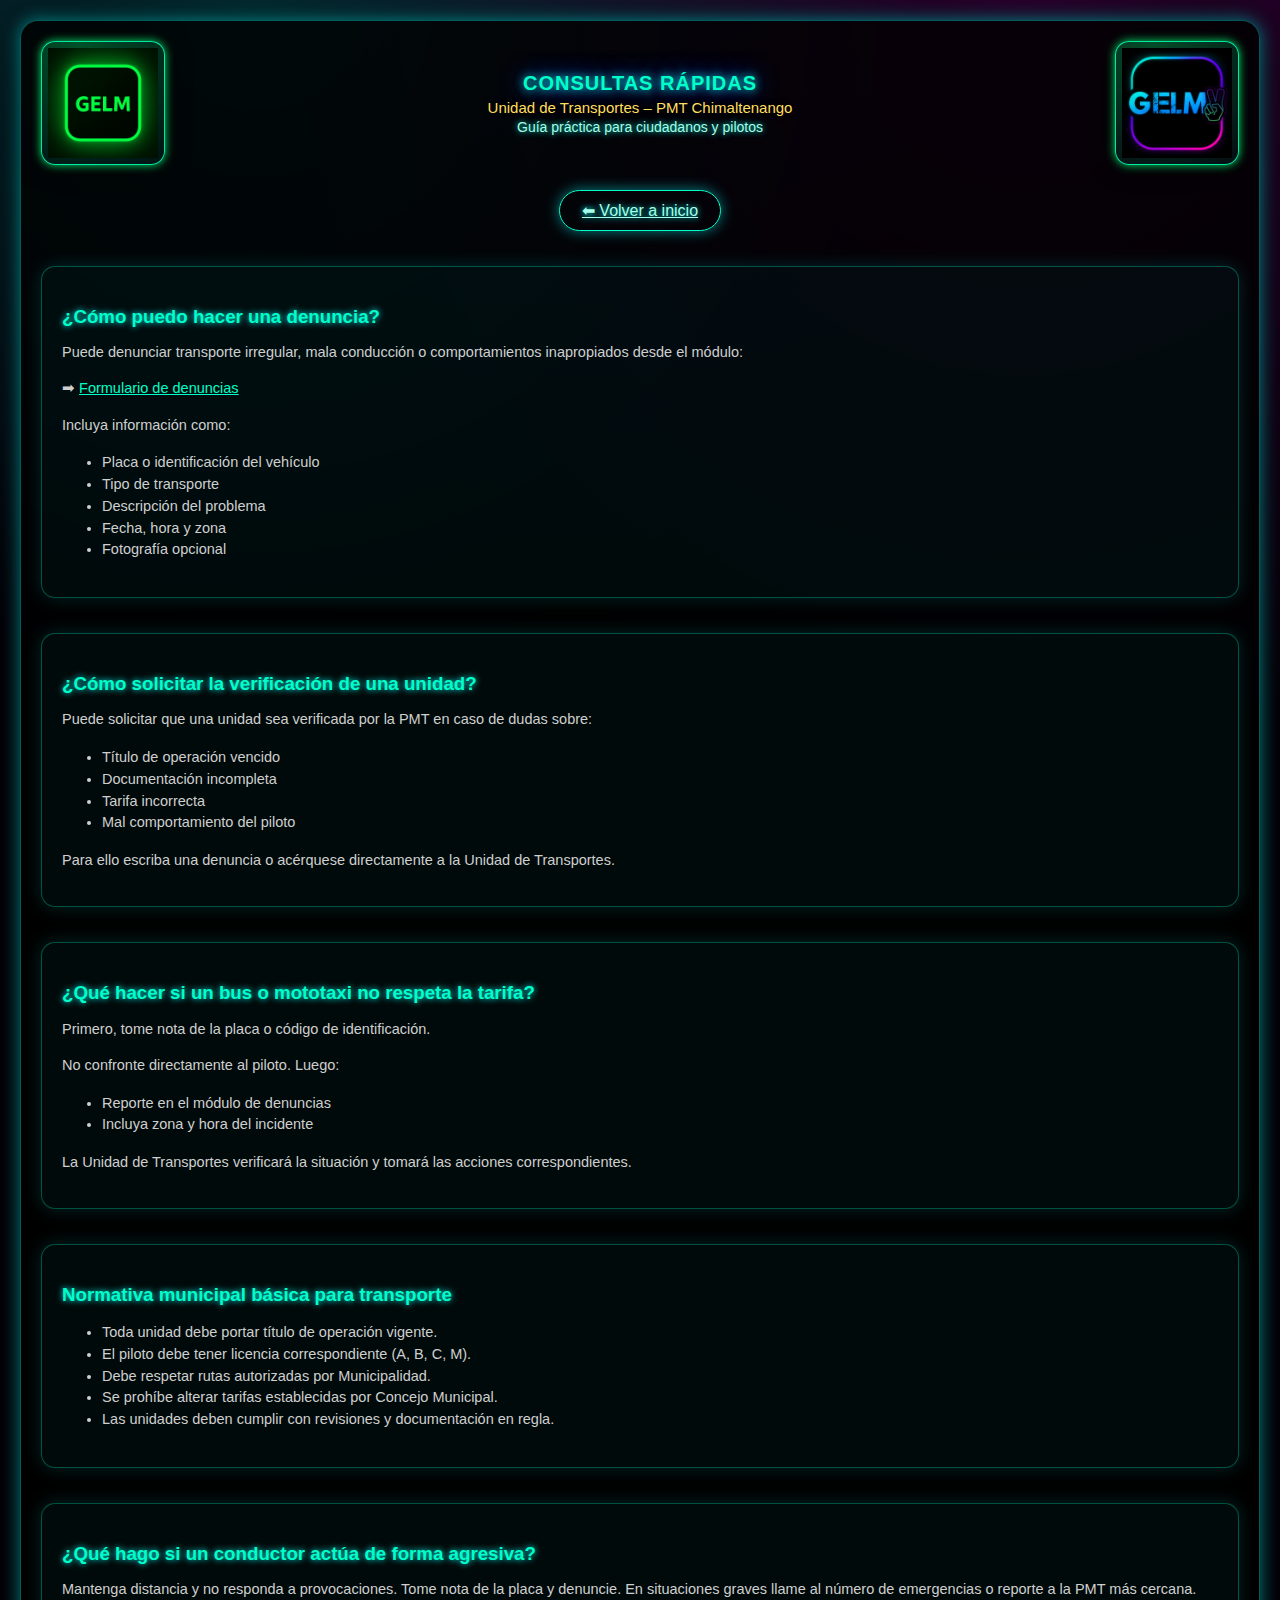
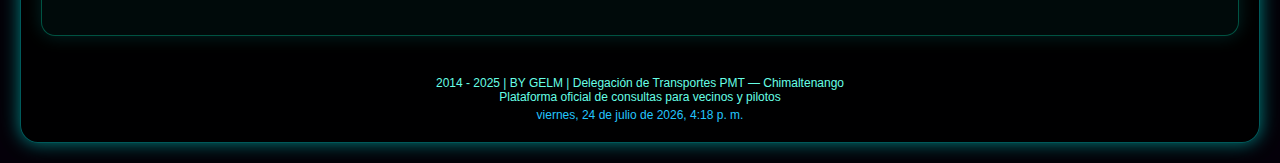
<file: consultas.html>
﻿<!DOCTYPE html>
<html lang="es">
<head>
<meta charset="UTF-8">
<meta name="viewport" content="width=device-width, initial-scale=1.0">
<title>Consultas rápidas – PMT Chimaltenango</title>
<link rel="stylesheet" href="styles.css">

<style>

.seccion {
  margin-top: 35px;
  padding: 20px;
  border-radius: 14px;
  background: rgba(0,255,255,0.04);
  border: 1px solid rgba(0,255,200,0.3);
  box-shadow: 0 0 18px rgba(0,255,255,0.15);
}

.seccion h3 {
  color: #00ffc8;
  text-shadow: 0 0 6px #00ffff;
  margin-bottom: 10px;
}

.seccion p, li {
  color: #cfcfcf;
  line-height: 1.5em;
  font-size: 14.5px;
}

.btn-volver {
  margin-top: 10px;
  display: inline-block;
  padding: 10px 22px;
  border-radius: 999px;
  border: 1px solid #00ffc8;
  color: #a5ffe5;
  background: transparent;
  cursor: pointer;
  text-shadow: 0 0 6px #00ffff;
  box-shadow: 0 0 14px rgba(0,255,255,0.5);
}
.btn-volver:hover {
  background: rgba(0,255,255,0.2);
}
</style>

</head>

<body>

<div class="contenedor">

    <!-- HEADER -->
    <div class="header-top">
        <div class="logo-box">
            <img src="icons/icon-192.png" alt="PMT">
        </div>

        <div class="titulos">
            <div class="titulos-linea1">CONSULTAS RÁPIDAS</div>
            <div class="titulos-linea2">Unidad de Transportes – PMT Chimaltenango</div>
            <div class="titulos-linea3">Guía práctica para ciudadanos y pilotos</div>
        </div>

        <div class="logo-box">
            <img src="icons/icon-512.png" alt="GELM">
        </div>
    </div>

    <!-- VOLVER -->
    <div style="text-align:center; margin-bottom: 20px;">
        <a href="index.html" class="btn-volver">⬅ Volver a inicio</a>
    </div>


    <!-- SECCIÓN 1 -->
    <div class="seccion">
        <h3>¿Cómo puedo hacer una denuncia?</h3>
        <p>Puede denunciar transporte irregular, mala conducción o comportamientos inapropiados desde el módulo:</p>
        <p>➡ <a href="denuncias.html" style="color:#00ffc8; text-decoration:underline;">Formulario de denuncias</a></p>

        <p>Incluya información como:</p>
        <ul>
            <li>Placa o identificación del vehículo</li>
            <li>Tipo de transporte</li>
            <li>Descripción del problema</li>
            <li>Fecha, hora y zona</li>
            <li>Fotografía opcional</li>
        </ul>
    </div>


    <!-- SECCIÓN 2 -->
    <div class="seccion">
        <h3>¿Cómo solicitar la verificación de una unidad?</h3>
        <p>Puede solicitar que una unidad sea verificada por la PMT en caso de dudas sobre:</p>
        <ul>
            <li>Título de operación vencido</li>
            <li>Documentación incompleta</li>
            <li>Tarifa incorrecta</li>
            <li>Mal comportamiento del piloto</li>
        </ul>
        <p>Para ello escriba una denuncia o acérquese directamente a la Unidad de Transportes.</p>
    </div>


    <!-- SECCIÓN 3 -->
    <div class="seccion">
        <h3>¿Qué hacer si un bus o mototaxi no respeta la tarifa?</h3>
        <p>Primero, tome nota de la placa o código de identificación.</p>
        <p>No confronte directamente al piloto. Luego:</p>
        <ul>
            <li>Reporte en el módulo de denuncias</li>
            <li>Incluya zona y hora del incidente</li>
        </ul>
        <p>La Unidad de Transportes verificará la situación y tomará las acciones correspondientes.</p>
    </div>


    <!-- SECCIÓN 4 -->
    <div class="seccion">
        <h3>Normativa municipal básica para transporte</h3>
        <ul>
            <li>Toda unidad debe portar título de operación vigente.</li>
            <li>El piloto debe tener licencia correspondiente (A, B, C, M).</li>
            <li>Debe respetar rutas autorizadas por Municipalidad.</li>
            <li>Se prohíbe alterar tarifas establecidas por Concejo Municipal.</li>
            <li>Las unidades deben cumplir con revisiones y documentación en regla.</li>
        </ul>
    </div>


    <!-- SECCIÓN 5 -->
    <div class="seccion">
        <h3>¿Qué hago si un conductor actúa de forma agresiva?</h3>
        <p>
            Mantenga distancia y no responda a provocaciones. Tome nota de la placa y denuncie.
            En situaciones graves llame al número de emergencias o reporte a la PMT más cercana.
        </p>
    </div>


    <!-- PIE -->
    <div class="pie" style="margin-top: 40px;">
        2014 - 2025 | BY GELM | Delegación de Transportes PMT — Chimaltenango<br>
        Plataforma oficial de consultas para vecinos y pilotos<br>
        <div id="pie-fecha"></div>
    </div>

</div>

<script>
document.getElementById("pie-fecha").innerText =
    new Date().toLocaleString('es-GT', { dateStyle:'full', timeStyle:'short' });
</script>

</body>
</html>
</file>
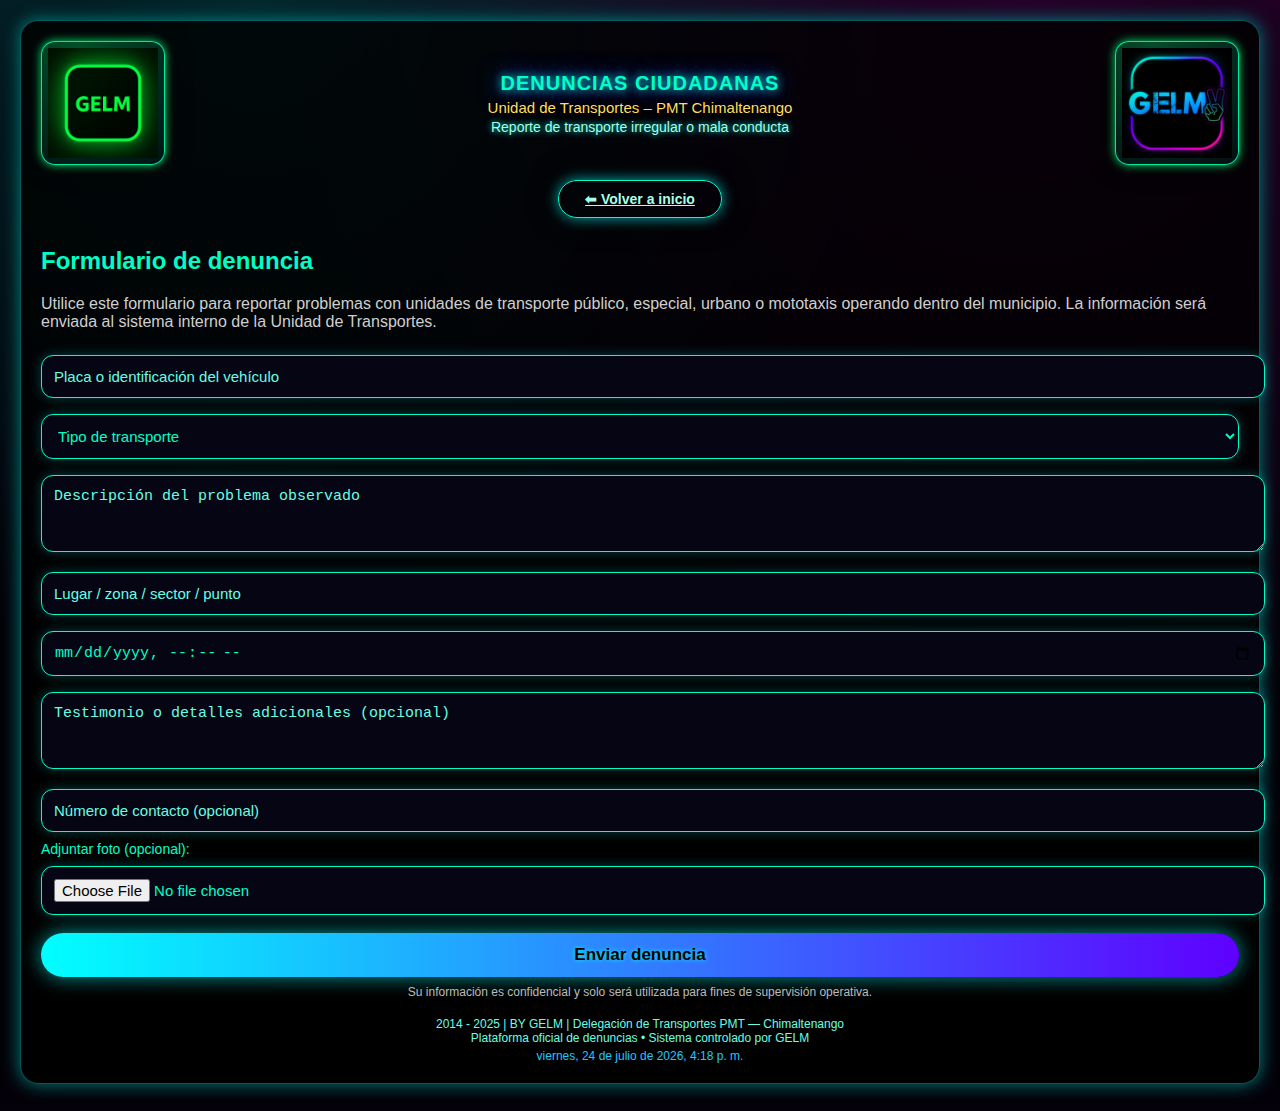
<file: denuncias.html>
<!DOCTYPE html>
<html lang="es">
<head>
<meta charset="UTF-8">
<meta name="viewport" content="width=device-width, initial-scale=1.0">
<title>Denuncias de Transporte – PMT Chimaltenango</title>
<link rel="stylesheet" href="styles.css">

<style>
.campo {
  width: 100%;
  padding: 12px;
  margin: 8px 0;
  border-radius: 12px;
  border: 1px solid #00ffc8;
  background: #050513;
  color: #00ffc8;
  font-size: 15px;
  box-shadow: 0 0 12px rgba(0,255,255,0.25);
}

.campo::placeholder {
  color: #66ffe6;
}

#btnEnviar {
  width: 100%;
  padding: 12px;
  margin-top: 10px;
  font-size: 17px;
  font-weight: bold;
  border-radius: 999px;
  border: none;
  cursor: pointer;
  background: linear-gradient(90deg, #00ffff, #5f00ff);
  color: #000;
  text-shadow: 0 0 4px #00ffea;
  box-shadow: 0 0 20px rgba(0,255,255,0.6);
}

#btnEnviar:hover {
  filter: brightness(1.15);
}

#confirmacion {
  margin-top: 18px;
  padding: 14px;
  border-radius: 12px;
  background: rgba(0,255,180,0.08);
  border: 1px solid #00ffc8;
  display: none;
  color: #a5ffe5;
  text-align: center;
}
</style>

</head>

<body>

<div class="contenedor">

    <!-- ENCABEZADO -->
    <div class="header-top">
        <div class="logo-box">
            <img src="icons/icon-192.png" alt="PMT">
        </div>

        <div class="titulos">
            <div class="titulos-linea1">DENUNCIAS CIUDADANAS</div>
            <div class="titulos-linea2">Unidad de Transportes – PMT Chimaltenango</div>
            <div class="titulos-linea3">Reporte de transporte irregular o mala conducta</div>
        </div>

        <div class="logo-box">
            <img src="icons/icon-512.png" alt="GELM">
        </div>
    </div>

    <!-- BOTÓN VOLVER -->
    <div style="text-align:center; margin-top:10px;">
        <a class="btn-contacto" href="index.html">⬅ Volver a inicio</a>
    </div>

    <h2 style="color:#00ffc8; margin-top:25px;">Formulario de denuncia</h2>

    <p style="color:#cfcfcf;">
        Utilice este formulario para reportar problemas con unidades de transporte público, especial,
        urbano o mototaxis operando dentro del municipio.  
        La información será enviada al sistema interno de la Unidad de Transportes.
    </p>

    <!-- FORMULARIO -->
    <form id="formDenuncia" onsubmit="enviarDenuncia(event)">

        <input type="text" name="placa" id="placa" class="campo"
               placeholder="Placa o identificación del vehículo" required>

        <select name="tipo" id="tipo" class="campo" required>
            <option value="">Tipo de transporte</option>
            <option>Urbano</option>
            <option>Colectivo</option>
            <option>Especial</option>
            <option>Mototaxi</option>
            <option>Particular (mal uso de transporte)</option>
        </select>

        <textarea name="problema" id="problema" class="campo" rows="3"
                  placeholder="Descripción del problema observado" required></textarea>

        <input type="text" name="ubicacion" id="lugar" class="campo"
               placeholder="Lugar / zona / sector / punto" required>

        <input type="datetime-local" name="fecha_hora" id="fecha" class="campo" required>

        <textarea name="detalle" id="detalle" class="campo" rows="3"
                  placeholder="Testimonio o detalles adicionales (opcional)"></textarea>

        <input type="text" name="contacto" class="campo"
               placeholder="Número de contacto (opcional)">

        <!-- FOTO OPCIONAL (no se envía a Sheets por ahora) -->
        <label style="color:#00ffc8; font-size:14px;">Adjuntar foto (opcional):</label>
        <input type="file" id="foto" accept="image/*" class="campo">

        <button id="btnEnviar" type="submit">Enviar denuncia</button>
    </form>

    <div id="confirmacion">
        ✔ Su denuncia fue registrada correctamente.<br>
        Será procesada por la Unidad de Transportes.
    </div>

    <!-- NOTA -->
    <p class="nota">
        Su información es confidencial y solo será utilizada para fines de supervisión operativa.
    </p>

    <!-- PIE -->
    <div class="pie">
        2014 - 2025 | BY GELM | Delegación de Transportes PMT — Chimaltenango<br>
        Plataforma oficial de denuncias • Sistema controlado por GELM<br>
        <div id="pie-fecha"></div>
    </div>

</div>

<script>
document.getElementById("pie-fecha").innerText =
    new Date().toLocaleString('es-GT', { dateStyle:'full', timeStyle:'short' });

function enviarDenuncia(event){
    event.preventDefault();

    const form = document.getElementById("formDenuncia");
    const datos = new FormData(form);

    fetch("https://script.google.com/macros/s/AKfycbypncaQPe-4i8md4SqTrmxdXclW6bb-6RtJaL8Sc8RnM1wFBJHnwqHGG4f5WKBdEDx_fw/exec", {
        method: "POST",
        body: datos
    })
    .then(res => res.text())
    .then(txt => {
        document.getElementById("confirmacion").style.display = "block";
        form.reset();
    })
    .catch(err => {
        alert("❌ Error al enviar denuncia:\n" + err);
    });
}
</script>

</body>
</html>
</file>
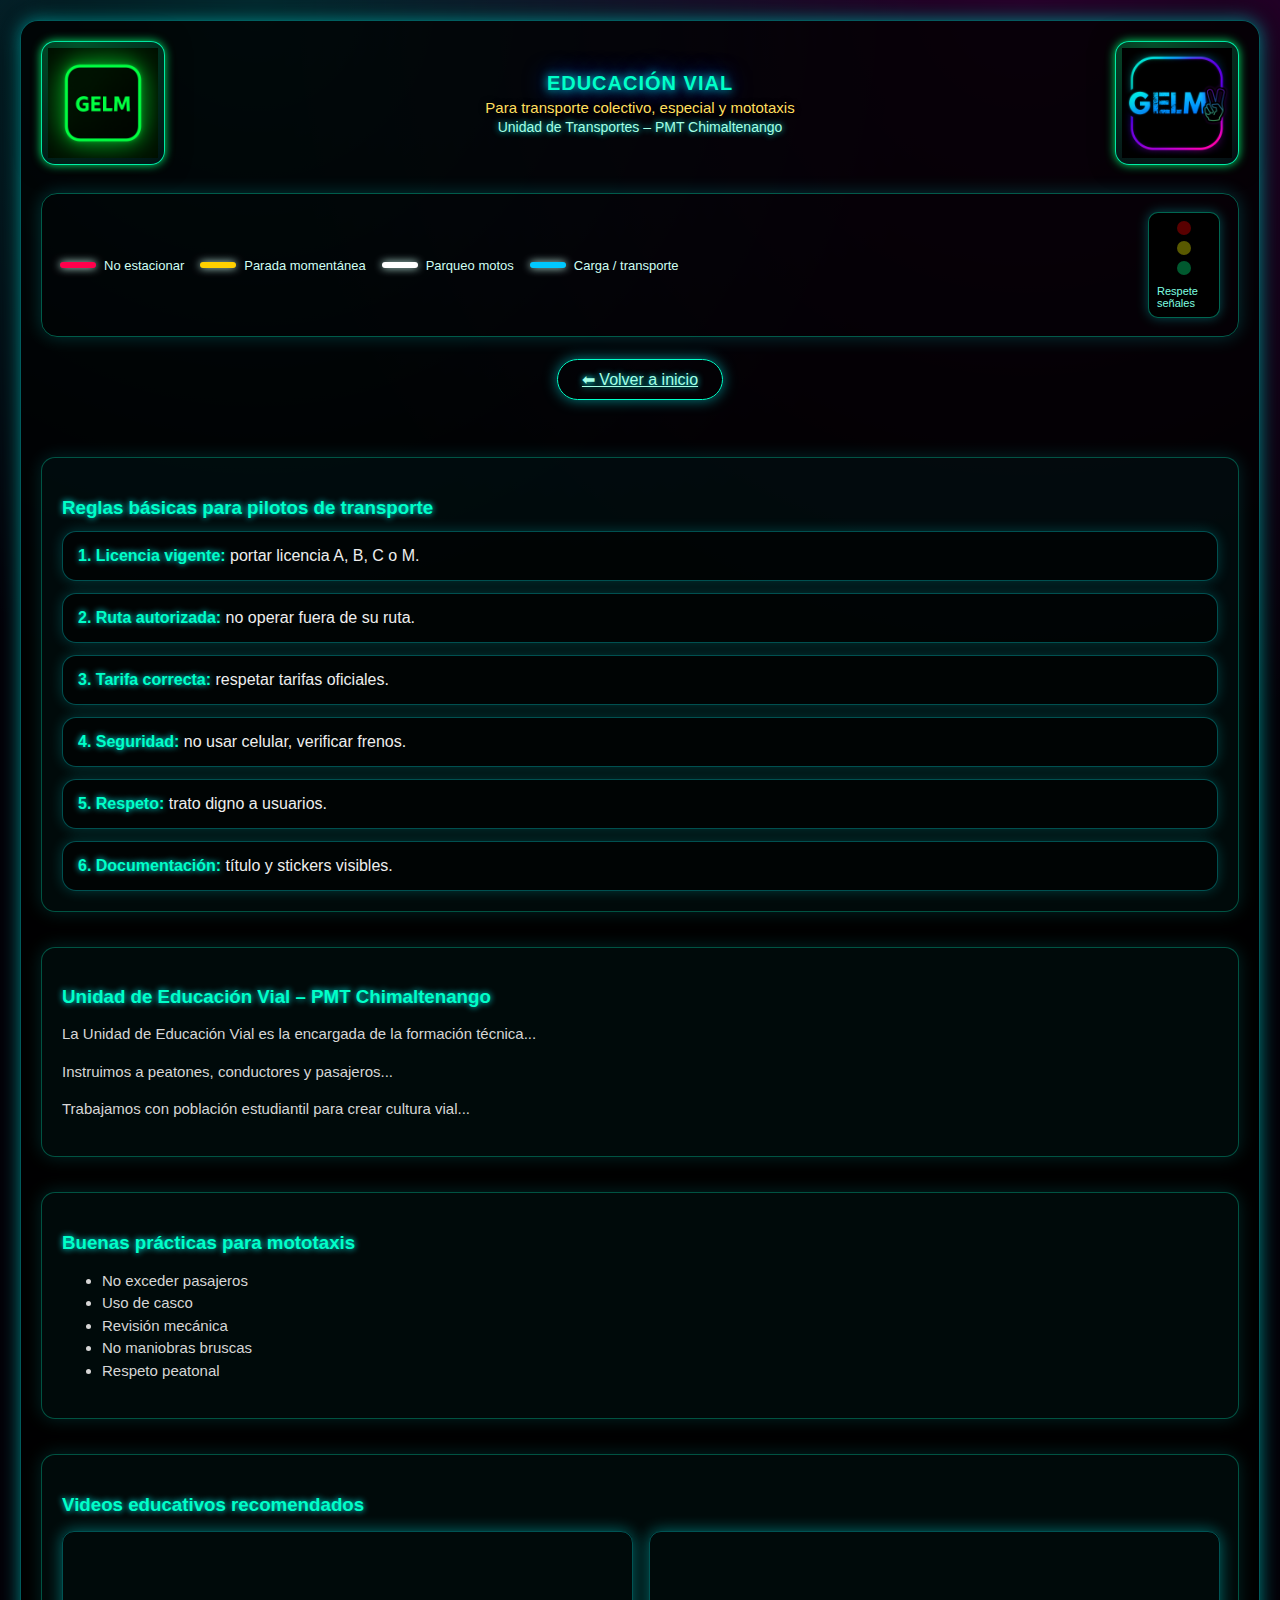
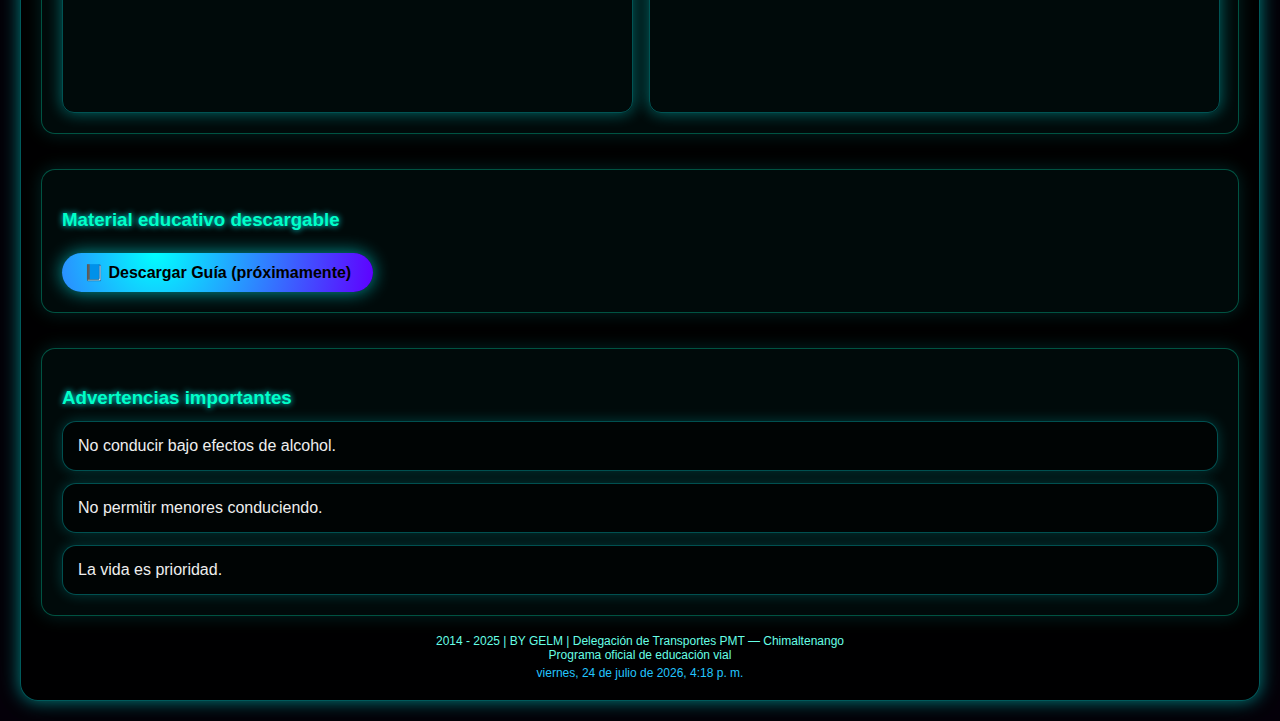
<file: educacion.html>
<!DOCTYPE html>
<html lang="es">
<head>
<meta charset="UTF-8">
<meta name="viewport" content="width=device-width, initial-scale=1.0">
<title>Educación Vial – Unidad de Transportes PMT</title>
<link rel="stylesheet" href="styles.css">

<style>
/* ================= SECCIONES ================= */
.seccion{
  margin-top:35px;
  padding:20px;
  border-radius:14px;
  background:rgba(0,255,255,0.04);
  border:1px solid rgba(0,255,200,0.3);
  box-shadow:0 0 18px rgba(0,255,255,0.15);
}
.seccion h3{
  color:#00ffc8;
  text-shadow:0 0 6px #00ffff;
  margin-bottom:12px;
}
.seccion p, .seccion li{
  color:#d6d6d6;
  line-height:1.5em;
  font-size:15px;
}

/* ================= TARJETAS ================= */
.card-neon{
  padding:15px;
  margin-top:12px;
  border-radius:14px;
  border:1px solid rgba(0,255,255,0.3);
  background:rgba(0,0,0,0.55);
  box-shadow:0 0 14px rgba(0,255,255,0.2);
}
.card-neon strong{
  color:#00ffc8;
  text-shadow:0 0 6px #00ffff;
}

/* ================= VIDEOS ================= */
.videos-grid{
  display:grid;
  grid-template-columns:repeat(auto-fit,minmax(260px,1fr));
  gap:18px;
  margin-top:15px;
}
.videos-grid iframe{
  width:100%;
  height:180px;
  border-radius:12px;
  box-shadow:0 0 16px rgba(0,255,255,0.4);
  border:1px solid rgba(0,255,255,0.3);
}

/* ================= BOTONES ================= */
.btn-volver{
  margin:22px auto;
  display:inline-block;
  padding:10px 24px;
  border-radius:999px;
  border:1px solid #00ffc8;
  color:#a5ffe5;
  background:transparent;
  text-shadow:0 0 6px #00ffff;
  box-shadow:0 0 14px rgba(0,255,255,0.5);
}
.btn-volver:hover{ background:rgba(0,255,255,0.2); }

.descarga{
  display:inline-block;
  margin-top:10px;
  padding:10px 22px;
  border-radius:999px;
  background:radial-gradient(circle at 30% 0,#00ffff,#5f00ff);
  color:#000;
  font-weight:bold;
  text-decoration:none;
  box-shadow:0 0 18px rgba(0,255,255,0.6);
}

/* ================= FRANJA EDUCATIVA ================= */
.franja-educativa{
  margin-top:28px;
  padding:18px;
  border-radius:16px;
  border:1px solid rgba(0,255,200,.35);
  box-shadow:0 0 18px rgba(0,255,255,.2);
  display:flex;
  align-items:center;
  justify-content:space-between;
  gap:18px;
  flex-wrap:wrap;
}

.lineas{
  display:flex;
  gap:16px;
  flex-wrap:wrap;
}
.linea{
  display:flex;
  align-items:center;
  gap:8px;
  font-size:13px;
  color:#cffff4;
}
.color{
  width:36px;
  height:6px;
  border-radius:6px;
  box-shadow:0 0 8px currentColor;
}
.rojo{background:#ff004c;}
.amarillo{background:#ffd000;}
.blanco{background:#ffffff;}
.azul{background:#00c8ff;}

.semaforo{
  width:54px;
  padding:8px;
  border-radius:10px;
  background:#000;
  border:1px solid rgba(0,255,200,.4);
  box-shadow:0 0 12px rgba(0,255,255,.3);
  display:flex;
  flex-direction:column;
  align-items:center;
  gap:6px;
}
.luz{
  width:14px;
  height:14px;
  border-radius:50%;
  opacity:.35;
}
.luz.roja{background:red; animation:rojo 6s infinite;}
.luz.amarilla{background:yellow; animation:amarillo 6s infinite;}
.luz.verde{background:#00ff88; animation:verde 6s infinite;}

@keyframes rojo{
  0%,30%{opacity:1}31%,100%{opacity:.2}
}
@keyframes amarillo{
  0%,30%{opacity:.2}31%,50%{opacity:1}51%,100%{opacity:.2}
}
@keyframes verde{
  0%,50%{opacity:.2}51%,100%{opacity:1}
}
</style>
</head>

<body>

<div class="contenedor">

<!-- ================= HEADER ================= -->
<div class="header-top">
  <div class="logo-box"><img src="icons/icon-192.png" alt="PMT"></div>

  <div class="titulos">
    <div class="titulos-linea1">EDUCACIÓN VIAL</div>
    <div class="titulos-linea2">Para transporte colectivo, especial y mototaxis</div>
    <div class="titulos-linea3">Unidad de Transportes – PMT Chimaltenango</div>
  </div>

  <div class="logo-box"><img src="icons/icon-512.png" alt="GELM"></div>
</div>

<!-- ================= FRANJA EDUCATIVA ================= -->
<div class="franja-educativa">
  <div class="lineas">
    <div class="linea"><span class="color rojo"></span>No estacionar</div>
    <div class="linea"><span class="color amarillo"></span>Parada momentánea</div>
    <div class="linea"><span class="color blanco"></span>Parqueo motos</div>
    <div class="linea"><span class="color azul"></span>Carga / transporte</div>
  </div>

  <div class="semaforo">
    <div class="luz roja"></div>
    <div class="luz amarilla"></div>
    <div class="luz verde"></div>
    <div style="font-size:11px;color:#7fffe0;margin-top:4px;">Respete señales</div>
  </div>
</div>

<div style="text-align:center;">
  <a href="index.html" class="btn-volver">⬅ Volver a inicio</a>
</div>

<!-- ================= CONTENIDO COMPLETO ================= -->

<div class="seccion">
  <h3>Reglas básicas para pilotos de transporte</h3>
  <div class="card-neon"><strong>1. Licencia vigente:</strong> portar licencia A, B, C o M.</div>
  <div class="card-neon"><strong>2. Ruta autorizada:</strong> no operar fuera de su ruta.</div>
  <div class="card-neon"><strong>3. Tarifa correcta:</strong> respetar tarifas oficiales.</div>
  <div class="card-neon"><strong>4. Seguridad:</strong> no usar celular, verificar frenos.</div>
  <div class="card-neon"><strong>5. Respeto:</strong> trato digno a usuarios.</div>
  <div class="card-neon"><strong>6. Documentación:</strong> título y stickers visibles.</div>
</div>

<div class="seccion">
  <h3>Unidad de Educación Vial – PMT Chimaltenango</h3>
  <p>La Unidad de Educación Vial es la encargada de la formación técnica...</p>
  <p>Instruimos a peatones, conductores y pasajeros...</p>
  <p>Trabajamos con población estudiantil para crear cultura vial...</p>
</div>

<div class="seccion">
  <h3>Buenas prácticas para mototaxis</h3>
  <ul>
    <li>No exceder pasajeros</li>
    <li>Uso de casco</li>
    <li>Revisión mecánica</li>
    <li>No maniobras bruscas</li>
    <li>Respeto peatonal</li>
  </ul>
</div>

<div class="seccion">
  <h3>Videos educativos recomendados</h3>
  <div class="videos-grid">
    <iframe src="https://www.youtube.com/embed/0tKOxyQSLq0" allowfullscreen></iframe>
    <iframe src="https://www.youtube.com/embed/Avl5SEsSsr4" allowfullscreen></iframe>
  </div>
</div>

<div class="seccion">
  <h3>Material educativo descargable</h3>
  <a href="#" class="descarga">📘 Descargar Guía (próximamente)</a>
</div>

<div class="seccion">
  <h3>Advertencias importantes</h3>
  <div class="card-neon">No conducir bajo efectos de alcohol.</div>
  <div class="card-neon">No permitir menores conduciendo.</div>
  <div class="card-neon">La vida es prioridad.</div>
</div>

<div class="pie">
  2014 - 2025 | BY GELM | Delegación de Transportes PMT — Chimaltenango<br>
  Programa oficial de educación vial<br>
  <div id="pie-fecha"></div>
</div>

</div>

<script>
document.getElementById("pie-fecha").innerText =
  new Date().toLocaleString('es-GT',{dateStyle:'full',timeStyle:'short'});
</script>

</body>
</html>
</file>
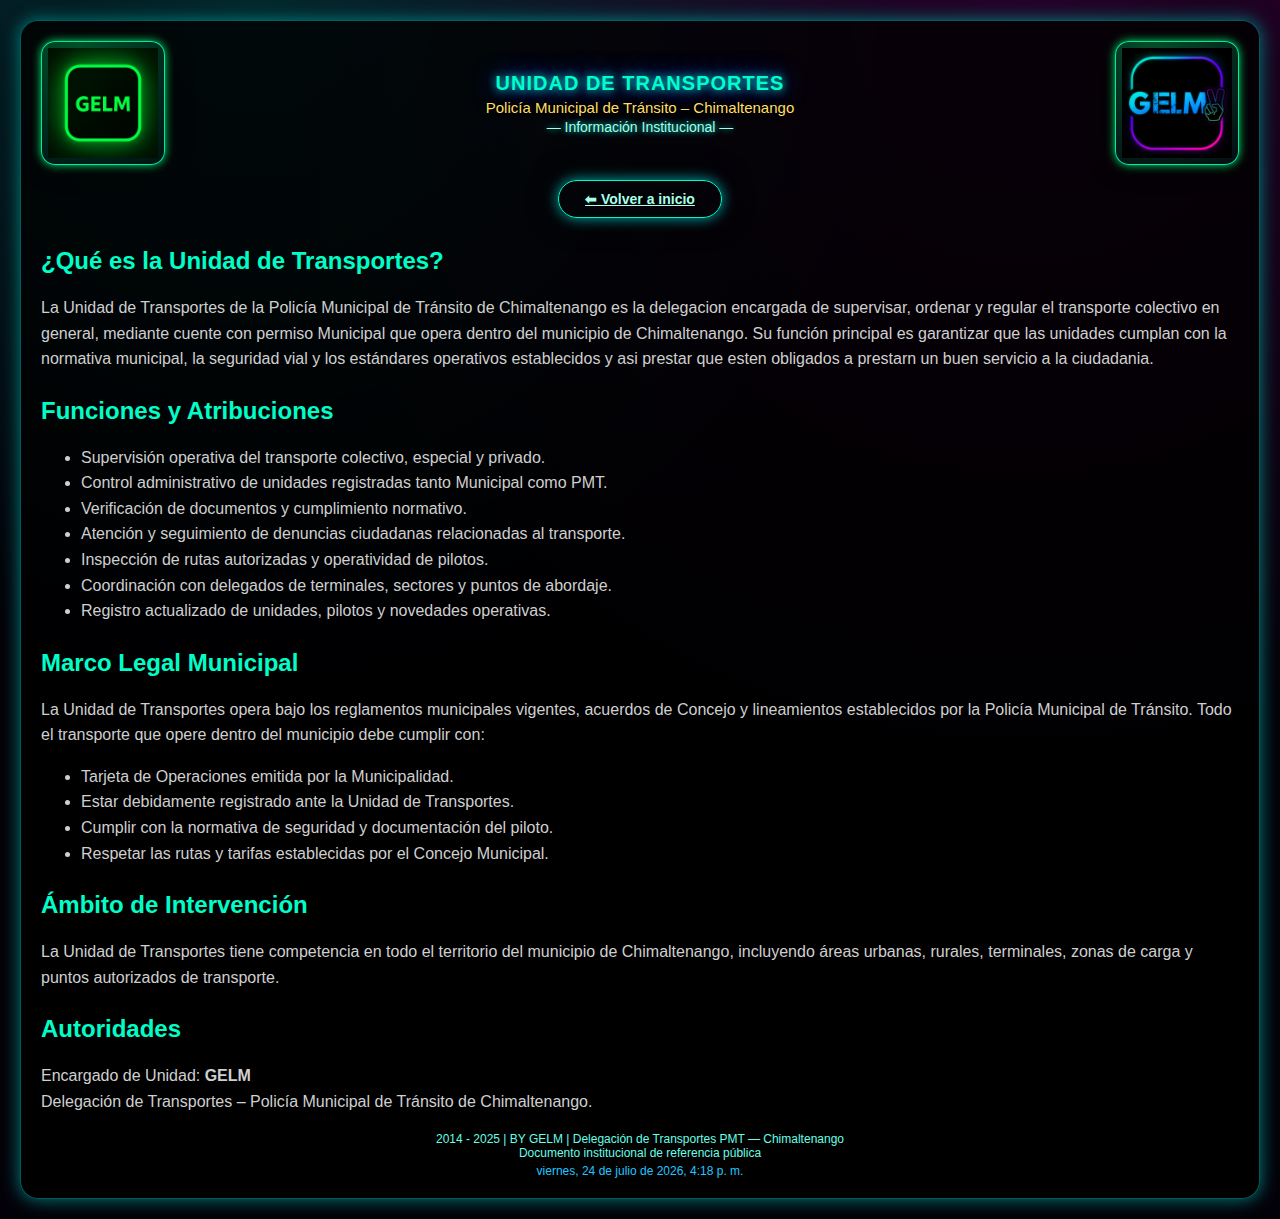
<file: info.html>
﻿<!DOCTYPE html>
<html lang="es">
<head>
<meta charset="UTF-8">
<meta name="viewport" content="width=device-width, initial-scale=1.0">
<title>Información Institucional – Unidad de Transportes PMT Chimaltenango.</title>
<link rel="stylesheet" href="styles.css">
</head>

<body>

<div class="contenedor">

    <!-- ENCABEZADO -->
    <div class="header-top">
        <div class="logo-box">
            <img src="icons/icon-192.png" alt="PMT">
        </div>

        <div class="titulos">
            <div class="titulos-linea1">UNIDAD DE TRANSPORTES</div>
            <div class="titulos-linea2">Policía Municipal de Tránsito – Chimaltenango</div>
            <div class="titulos-linea3">— Información Institucional —</div>
        </div>

        <div class="logo-box">
            <img src="icons/icon-512.png" alt="GELM">
        </div>
    </div>


    <!-- BOTÓN VOLVER -->
    <div style="text-align:center; margin-top:10px;">
        <a class="btn-contacto" href="index.html">⬅ Volver a inicio</a>
    </div>


    <!-- CONTENIDO PRINCIPAL -->
    <h2 style="color:#00ffc8; margin-top:25px;">¿Qué es la Unidad de Transportes?</h2>

    <p style="color:#cfcfcf; line-height:1.6;">
        La Unidad de Transportes de la Policía Municipal de Tránsito de Chimaltenango es la delegacion
        encargada de supervisar, ordenar y regular el transporte colectivo en general, mediante cuente con permiso Municipal que
        opera dentro del municipio de Chimaltenango. Su función principal es garantizar que las unidades cumplan con la
        normativa municipal, la seguridad vial y los estándares operativos establecidos y asi prestar que esten obligados 
        a prestarn un buen servicio a la ciudadania.
    </p>


    <h2 style="color:#00ffc8; margin-top:25px;">Funciones y Atribuciones</h2>

    <ul style="color:#cfcfcf; line-height:1.6;">
        <li>Supervisión operativa del transporte colectivo, especial y privado.</li>
        <li>Control administrativo de unidades registradas tanto Municipal como PMT.</li>
        <li>Verificación de documentos y cumplimiento normativo.</li>
        <li>Atención y seguimiento de denuncias ciudadanas relacionadas al transporte.</li>
        <li>Inspección de rutas autorizadas y operatividad de pilotos.</li>
        <li>Coordinación con delegados de terminales, sectores y puntos de abordaje.</li>
        <li>Registro actualizado de unidades, pilotos y novedades operativas.</li>
    </ul>


    <h2 style="color:#00ffc8; margin-top:25px;">Marco Legal Municipal</h2>

    <p style="color:#cfcfcf; line-height:1.6;">
        La Unidad de Transportes opera bajo los reglamentos municipales vigentes,
        acuerdos de Concejo y lineamientos establecidos por la Policía Municipal de Tránsito.
        Todo el transporte que opere dentro del municipio debe cumplir con:
    </p>

    <ul style="color:#cfcfcf; line-height:1.6;">
        <li>Tarjeta de Operaciones emitida por la Municipalidad.</li>
        <li>Estar debidamente registrado ante la Unidad de Transportes.</li>
        <li>Cumplir con la normativa de seguridad y documentación del piloto.</li>
        <li>Respetar las rutas y tarifas establecidas por el Concejo Municipal.</li>
    </ul>


    <h2 style="color:#00ffc8; margin-top:25px;">Ámbito de Intervención</h2>

    <p style="color:#cfcfcf; line-height:1.6;">
        La Unidad de Transportes tiene competencia en todo el territorio del municipio de Chimaltenango,
        incluyendo áreas urbanas, rurales, terminales, zonas de carga y puntos autorizados de transporte.
    </p>


    <h2 style="color:#00ffc8; margin-top:25px;">Autoridades</h2>

    <p style="color:#cfcfcf; line-height:1.6;">
        Encargado de Unidad: <strong>GELM</strong>  
        <br>Delegación de Transportes – Policía Municipal de Tránsito de Chimaltenango.
    </p>


    <!-- PIE DE PÁGINA -->
    <div class="pie">
        2014 - 2025 | BY GELM | Delegación de Transportes PMT — Chimaltenango<br>
        Documento institucional de referencia pública<br>
        <div id="pie-fecha"></div>
    </div>

</div>

<script>
document.getElementById("pie-fecha").innerText =
    new Date().toLocaleString('es-GT', { dateStyle:'full', timeStyle:'short' });
</script>

</body>
</html>
</file>
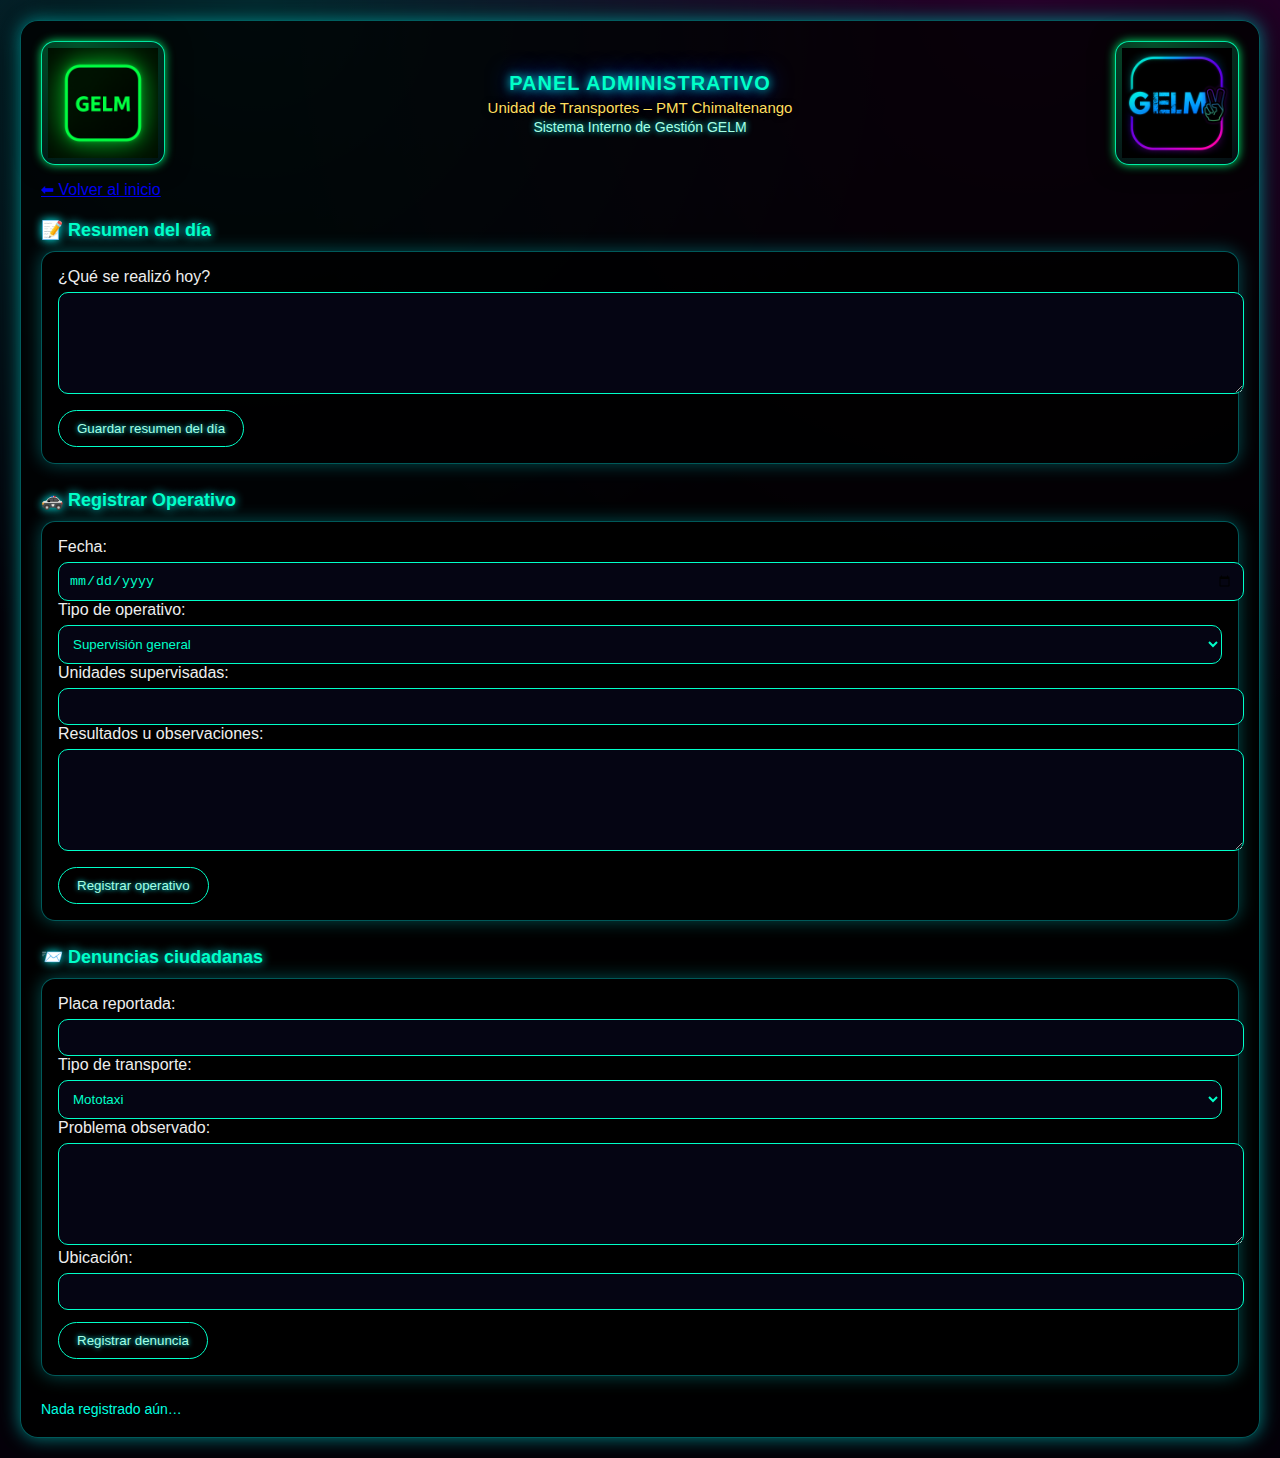
<file: panel.html>
﻿<!DOCTYPE html>
<html lang="es">
<head>
<meta charset="UTF-8" />
<meta name="viewport" content="width=device-width, initial-scale=1.0" />
<title>Panel Administrativo – GELM Transportes PMT</title>
<link rel="stylesheet" href="styles.css" />

<style>
.subtitulo {
  margin: 20px 0 10px 0;
  font-size: 18px;
  font-weight: bold;
  color: #00ffc8;
  text-shadow: 0 0 10px #00ffff;
}

.panel-box {
  background: rgba(0,0,0,0.7);
  border: 1px solid rgba(0,255,255,0.35);
  padding: 16px;
  border-radius: 14px;
  box-shadow: 0 0 18px rgba(0,255,255,0.3);
  margin-bottom: 25px;
}

.panel-box input,
.panel-box textarea,
.panel-box select {
  width: 100%;
  padding: 10px;
  margin-top: 6px;
  border-radius: 10px;
  border: 1px solid #00ffc8;
  background: #050513;
  color: #00ffc8;
}

.btn-accion {
  margin-top: 12px;
  padding: 10px 18px;
  border-radius: 999px;
  border: 1px solid #00ffc8;
  background: transparent;
  color: #a5ffe5;
  cursor: pointer;
  text-shadow: 0 0 5px #00ffff;
}
.btn-accion:hover { background: rgba(0,255,255,0.18); }

textarea { resize: vertical; min-height: 80px; }

#salida {
  white-space: pre-wrap;
  color: #00ffe0;
  font-size: 14px;
  margin-top: 15px;
}
</style>

</head>

<body>

<div class="contenedor">

  <div class="header-top">
    <div class="logo-box"><img src="icons/icon-192.png" /></div>
    <div class="titulos">
      <div class="titulos-linea1">PANEL ADMINISTRATIVO</div>
      <div class="titulos-linea2">Unidad de Transportes – PMT Chimaltenango</div>
      <div class="titulos-linea3">Sistema Interno de Gestión GELM</div>
    </div>
    <div class="logo-box"><img src="icons/icon-512.png" /></div>
  </div>

  <a href="index.html" class="btn-volver">⬅ Volver al inicio</a>

  <!-- ============================
       1. RESUMEN DEL DÍA
  ==============================-->
  <div class="subtitulo">📝 Resumen del día</div>
  <div class="panel-box">
    <label>¿Qué se realizó hoy?</label>
    <textarea id="resumen"></textarea>

    <button class="btn-accion" onclick="guardarResumen()">
      Guardar resumen del día
    </button>
  </div>

  <!-- ============================
       2. REGISTRO DE OPERATIVOS
  ==============================-->
  <div class="subtitulo">🚓 Registrar Operativo</div>

  <div class="panel-box">
    <label>Fecha:</label>
    <input type="date" id="op_fecha" />

    <label>Tipo de operativo:</label>
    <select id="op_tipo">
      <option>Supervisión general</option>
      <option>Revisión documental</option>
      <option>Operativo nocturno</option>
      <option>Rutas y transporte colectivo</option>
      <option>Control de mototaxis</option>
      <option>Otro operativo</option>
    </select>

    <label>Unidades supervisadas:</label>
    <input type="number" id="op_unidades" />

    <label>Resultados u observaciones:</label>
    <textarea id="op_obs"></textarea>

    <button class="btn-accion" onclick="guardarOperativo()">
      Registrar operativo
    </button>
  </div>

  <!-- ============================
       3. DENUNCIAS RECIBIDAS
  ==============================-->
  <div class="subtitulo">📨 Denuncias ciudadanas</div>

  <div class="panel-box">
    <label>Placa reportada:</label>
    <input type="text" id="den_placa" />

    <label>Tipo de transporte:</label>
    <select id="den_tipo">
      <option>Mototaxi</option>
      <option>Bus urbano</option>
      <option>Bus extraurbano</option>
      <option>Microbús</option>
      <option>Tuc-tuc</option>
      <option>Particular</option>
    </select>

    <label>Problema observado:</label>
    <textarea id="den_problema"></textarea>

    <label>Ubicación:</label>
    <input type="text" id="den_ubicacion" />

    <button class="btn-accion" onclick="guardarDenuncia()">
      Registrar denuncia
    </button>
  </div>

  <!-- RESULTADOS -->
  <div id="salida">Nada registrado aún…</div>

</div>

<script>
// ===============================
//  RESUMEN DEL DÍA
// ===============================
function guardarResumen(){
  const texto = document.getElementById("resumen").value;
  if(!texto.trim()) return alert("Debe escribir un resumen.");

  const data = {
    fecha: new Date().toLocaleDateString("es-GT"),
    resumen: texto.trim()
  };

  localStorage.setItem("resumen_dia", JSON.stringify(data));
  mostrar("Resumen guardado ✔");
}

// ===============================
//  OPERATIVOS
// ===============================
function guardarOperativo(){
  let fecha = document.getElementById("op_fecha").value;
  let tipo = document.getElementById("op_tipo").value;
  let unidades = document.getElementById("op_unidades").value;
  let obs = document.getElementById("op_obs").value;

  if(!fecha || !obs.trim()) return alert("Complete los datos del operativo.");

  const nuevo = { fecha, tipo, unidades, obs };

  let lista = JSON.parse(localStorage.getItem("operativos") || "[]");
  lista.push(nuevo);
  localStorage.setItem("operativos", JSON.stringify(lista));

  mostrar("Operativo registrado ✔");
}

// ===============================
//  DENUNCIAS
// ===============================
function guardarDenuncia(){
  let placa = document.getElementById("den_placa").value;
  let tipo = document.getElementById("den_tipo").value;
  let problema = document.getElementById("den_problema").value;
  let ubicacion = document.getElementById("den_ubicacion").value;

  if(!placa || !problema.trim()) return alert("Debe ingresar placa y problema.");

  const denuncia = { fecha: new Date().toLocaleString("es-GT"), placa, tipo, problema, ubicacion };

  let lista = JSON.parse(localStorage.getItem("denuncias") || "[]");
  lista.push(denuncia);
  localStorage.setItem("denuncias", JSON.stringify(lista));

  mostrar("Denuncia registrada ✔");
}

// ===============================
//  MOSTRAR MENSAJE
// ===============================
function mostrar(texto){
  document.getElementById("salida").innerText = texto;
  setTimeout(()=>{ document.getElementById("salida").innerText = ""; }, 4000);
}
</script>

</body>
</html>
</file>
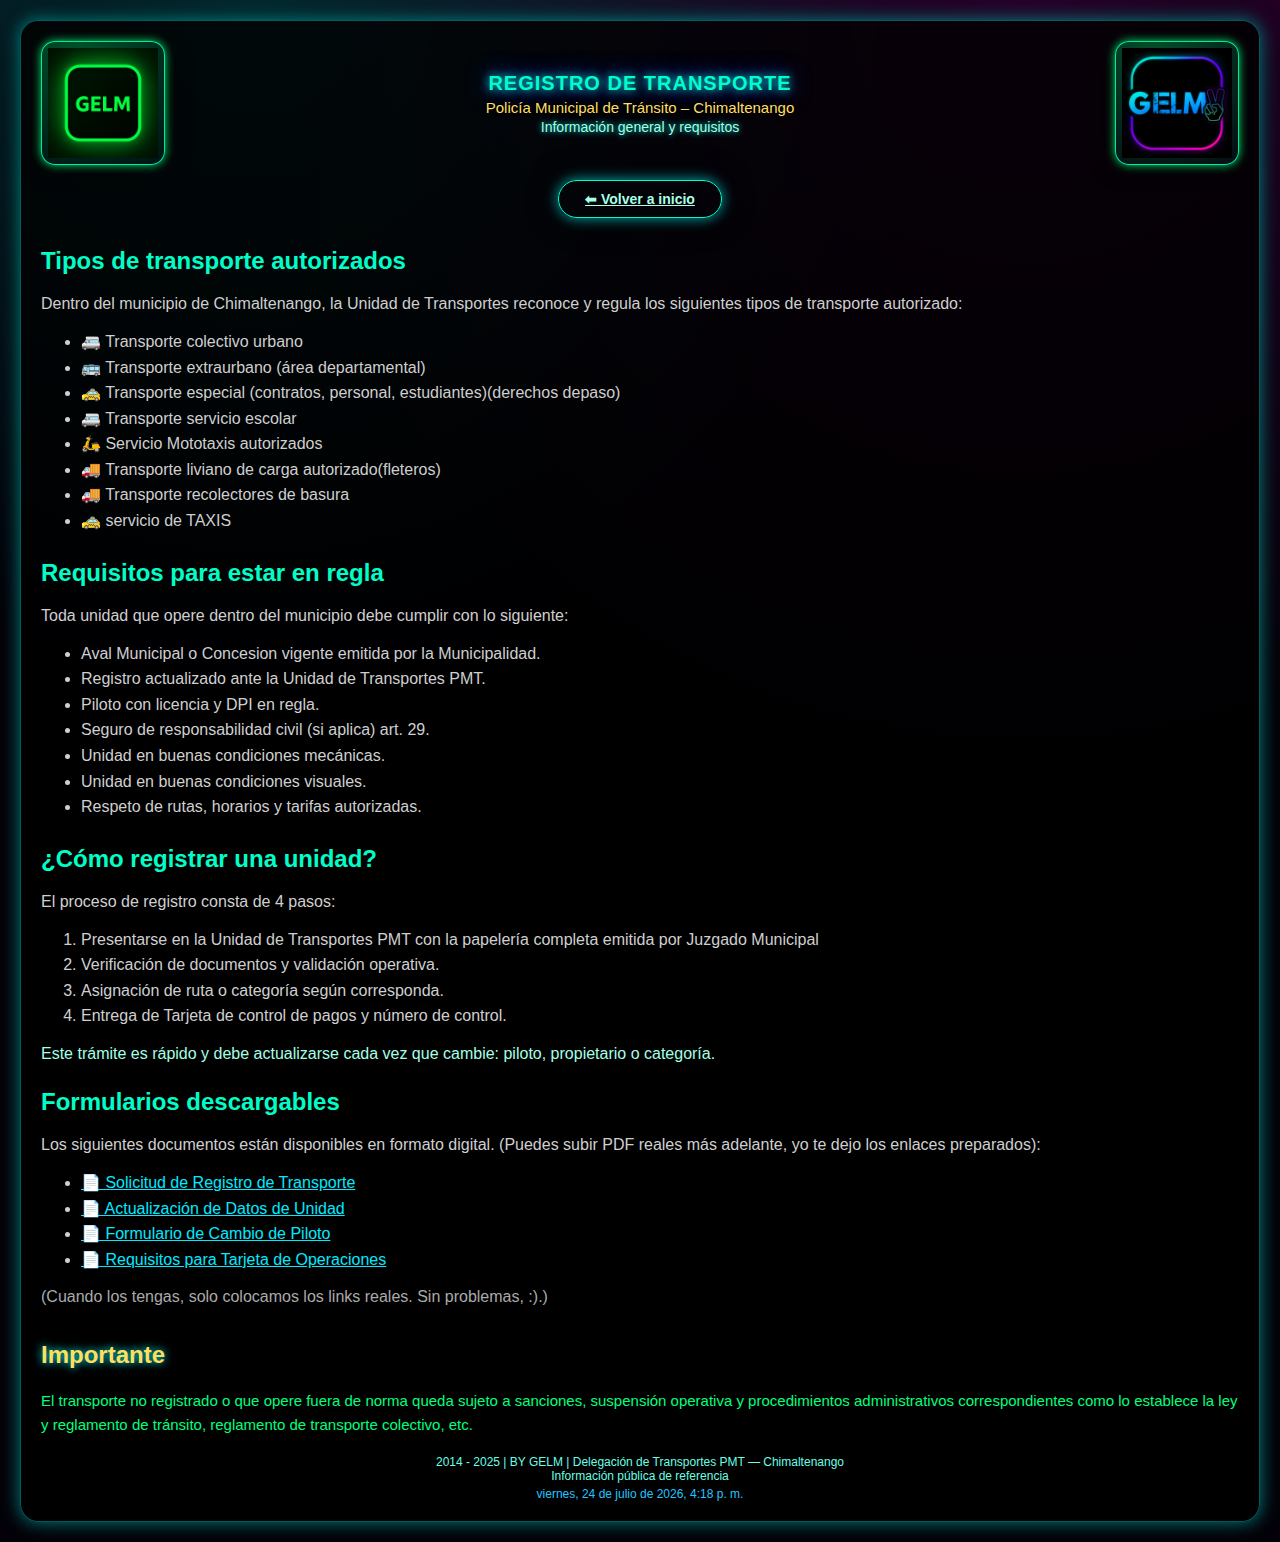
<file: registro.html>
﻿<!DOCTYPE html>
<html lang="es">
<head>
<meta charset="UTF-8">
<meta name="viewport" content="width=device-width, initial-scale=1.0">
<title>Transporte Autorizado – Unidad de Transportes PMT</title>
<link rel="stylesheet" href="styles.css">
</head>

<body>

<div class="contenedor">

    <!-- ENCABEZADO -->
    <div class="header-top">
        <div class="logo-box">
            <img src="icons/icon-192.png" alt="PMT">
        </div>

        <div class="titulos">
            <div class="titulos-linea1">REGISTRO DE TRANSPORTE</div>
            <div class="titulos-linea2">Policía Municipal de Tránsito – Chimaltenango</div>
            <div class="titulos-linea3">Información general y requisitos</div>
        </div>

        <div class="logo-box">
            <img src="icons/icon-512.png" alt="GELM">
        </div>
    </div>


    <!-- BOTÓN VOLVER -->
    <div style="text-align:center; margin-top:10px;">
        <a class="btn-contacto" href="index.html">⬅ Volver a inicio</a>
    </div>


    <!-- SECCIÓN 1: TIPOS DE TRANSPORTE -->
    <h2 style="color:#00ffc8; margin-top:25px;">Tipos de transporte autorizados</h2>

    <p style="color:#cfcfcf;">
        Dentro del municipio de Chimaltenango, la Unidad de Transportes reconoce y regula los siguientes tipos de transporte autorizado:
    </p>

    <ul style="color:#cfcfcf; line-height:1.6;">
        <li>🚐 Transporte colectivo urbano</li>
        <li>🚌 Transporte extraurbano (área departamental)</li>
        <li>🚕 Transporte especial (contratos, personal, estudiantes)(derechos depaso)</li>
        <li>🚐 Transporte servicio escolar</li>
        <li>🛵 Servicio Mototaxis autorizados</li>
        <li>🚚 Transporte liviano de carga autorizado(fleteros)</li>
        <li>🚚 Transporte recolectores de basura</li>
        <li>🚕 servicio de TAXIS</li>
    </ul>


    <!-- SECCIÓN 2: REQUISITOS -->
    <h2 style="color:#00ffc8; margin-top:25px;">Requisitos para estar en regla</h2>

    <p style="color:#cfcfcf;">Toda unidad que opere dentro del municipio debe cumplir con lo siguiente:</p>

    <ul style="color:#cfcfcf; line-height:1.6;">
        <li>Aval Municipal o Concesion vigente emitida por la Municipalidad.</li>
        <li>Registro actualizado ante la Unidad de Transportes PMT.</li>
        <li>Piloto con licencia y DPI en regla.</li>
        <li>Seguro de responsabilidad civil (si aplica) art. 29.</li>
        <li>Unidad en buenas condiciones mecánicas.</li>
        <li>Unidad en buenas condiciones visuales.</li>
        <li>Respeto de rutas, horarios y tarifas autorizadas.</li>
    </ul>


    <!-- SECCIÓN 3: PROCEDIMIENTO DE REGISTRO -->
    <h2 style="color:#00ffc8; margin-top:25px;">¿Cómo registrar una unidad?</h2>

    <p style="color:#cfcfcf;">El proceso de registro consta de 4 pasos:</p>

    <ol style="color:#cfcfcf; line-height:1.6;">
        <li>Presentarse en la Unidad de Transportes PMT con la papelería completa emitida por Juzgado Municipal</li>
        <li>Verificación de documentos y validación operativa.</li>
        <li>Asignación de ruta o categoría según corresponda.</li>
        <li>Entrega de Tarjeta de control de pagos  y número de control.</li>
    </ol>

    <p style="color:#a5ffe5;">
        Este trámite es rápido y debe actualizarse cada vez que cambie: piloto, propietario o categoría.
    </p>


    <!-- SECCIÓN 4: FORMULARIOS -->
    <h2 style="color:#00ffc8; margin-top:25px;">Formularios descargables</h2>

    <p style="color:#cfcfcf;">
        Los siguientes documentos están disponibles en formato digital.  
        (Puedes subir PDF reales más adelante, yo te dejo los enlaces preparados):
    </p>

    <ul style="color:#cfcfcf; line-height:1.6;">
        <li><a href="#" style="color:#00eaff;">📄 Solicitud de Registro de Transporte</a></li>
        <li><a href="#" style="color:#00eaff;">📄 Actualización de Datos de Unidad</a></li>
        <li><a href="#" style="color:#00eaff;">📄 Formulario de Cambio de Piloto</a></li>
        <li><a href="#" style="color:#00eaff;">📄 Requisitos para Tarjeta de Operaciones</a></li>
    </ul>

    <p style="color:#aaa; margin-top:6px;">
        (Cuando los tengas, solo colocamos los links reales. Sin problemas, :).)
    </p>


    <!-- SECCIÓN 5: AVISO -->
    <h2 style="color:#ffdf5e; margin-top:35px; text-shadow:0 0 8px #00ffff;">
        Importante
    </h2>

 <p style="color:#00ff7b; line-height:1.6; font-size:15px;">
  El transporte no registrado o que opere fuera de norma queda sujeto a sanciones,
  suspensión operativa y procedimientos administrativos correspondientes
  como lo establece la ley y reglamento de tránsito, reglamento de transporte colectivo, etc.
</p>



    <!-- PIE -->
    <div class="pie">
        2014 - 2025 | BY GELM | Delegación de Transportes PMT — Chimaltenango<br>
        Información pública de referencia<br>
        <div id="pie-fecha"></div>
    </div>

</div>

<script>
document.getElementById("pie-fecha").innerText =
    new Date().toLocaleString('es-GT', { dateStyle:'full', timeStyle:'short' });
</script>

</body>
</html>
</file>
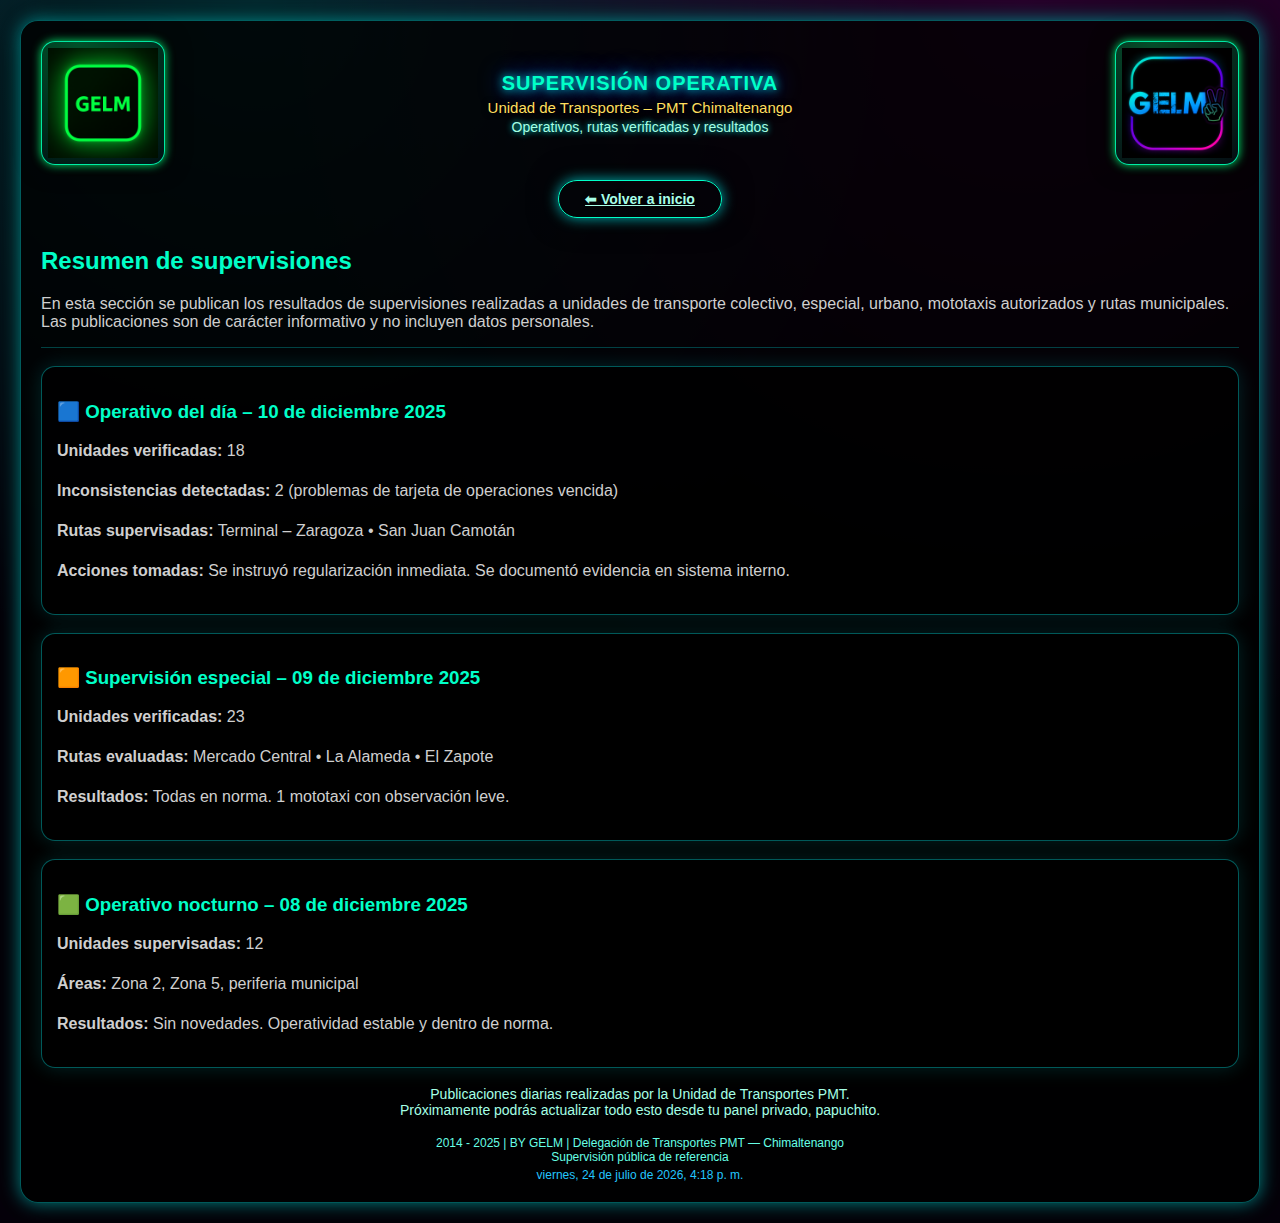
<file: supervision.html>
﻿<!DOCTYPE html>
<html lang="es">
<head>
<meta charset="UTF-8">
<meta name="viewport" content="width=device-width, initial-scale=1.0">
<title>Supervisión Operativa – Unidad de Transportes PMT</title>
<link rel="stylesheet" href="styles.css">
<style>
/* Tarjetas de operativos */
.tarjeta-op {
  background: rgba(0, 0, 0, 0.75);
  border: 1px solid rgba(0,255,255,0.35);
  padding: 15px;
  border-radius: 14px;
  margin: 18px 0;
  box-shadow: 0 0 20px rgba(0,255,255,0.15);
}

.tarjeta-op h3 {
  color: #00ffc8;
  margin-bottom: 6px;
}

.tarjeta-op p {
  color: #cfcfcf;
  line-height: 1.5;
}

.linea-sep {
  height: 1px;
  background: rgba(0,255,255,0.25);
  margin: 12px 0;
}
</style>
</head>

<body>

<div class="contenedor">

    <!-- ENCABEZADO -->
    <div class="header-top">
        <div class="logo-box">
            <img src="icons/icon-192.png" alt="PMT">
        </div>

        <div class="titulos">
            <div class="titulos-linea1">SUPERVISIÓN OPERATIVA</div>
            <div class="titulos-linea2">Unidad de Transportes – PMT Chimaltenango</div>
            <div class="titulos-linea3">Operativos, rutas verificadas y resultados</div>
        </div>

        <div class="logo-box">
            <img src="icons/icon-512.png" alt="GELM">
        </div>
    </div>

    <!-- BOTÓN VOLVER -->
    <div style="text-align:center; margin-top:10px;">
        <a class="btn-contacto" href="index.html">⬅ Volver a inicio</a>
    </div>


    <!-- INTRO -->
    <h2 style="color:#00ffc8; margin-top:25px;">Resumen de supervisiones</h2>

    <p style="color:#cfcfcf;">
        En esta sección se publican los resultados de supervisiones realizadas a unidades de transporte colectivo, especial, urbano,
        mototaxis autorizados y rutas municipales.  
        Las publicaciones son de carácter informativo y no incluyen datos personales.
    </p>

    <div class="linea-sep"></div>


    <!-- OPERATIVOS PUBLICADOS (EJEMPLOS) -->
    <!-- Más adelante los llenas vos desde tu panel privado que haremos después -->

    <div class="tarjeta-op">
        <h3>🟦 Operativo del día – 10 de diciembre 2025</h3>
        <p><strong>Unidades verificadas:</strong> 18</p>
        <p><strong>Inconsistencias detectadas:</strong> 2 (problemas de tarjeta de operaciones vencida)</p>
        <p><strong>Rutas supervisadas:</strong> Terminal – Zaragoza • San Juan Camotán</p>
        <p><strong>Acciones tomadas:</strong> Se instruyó regularización inmediata. Se documentó evidencia en sistema interno.</p>
    </div>

    <div class="tarjeta-op">
        <h3>🟧 Supervisión especial – 09 de diciembre 2025</h3>
        <p><strong>Unidades verificadas:</strong> 23</p>
        <p><strong>Rutas evaluadas:</strong> Mercado Central • La Alameda • El Zapote</p>
        <p><strong>Resultados:</strong> Todas en norma. 1 mototaxi con observación leve.</p>
    </div>

    <div class="tarjeta-op">
        <h3>🟩 Operativo nocturno – 08 de diciembre 2025</h3>
        <p><strong>Unidades supervisadas:</strong> 12</p>
        <p><strong>Áreas:</strong> Zona 2, Zona 5, periferia municipal</p>
        <p><strong>Resultados:</strong> Sin novedades. Operatividad estable y dentro de norma.</p>
    </div>


    <!-- MENSAJE -->
    <p style="color:#a5ffe5; margin-top:15px; font-size:14px; text-align:center;">
        Publicaciones diarias realizadas por la Unidad de Transportes PMT.<br>
        Próximamente podrás actualizar todo esto desde tu panel privado, papuchito.
    </p>


    <!-- PIE -->
    <div class="pie">
        2014 - 2025 | BY GELM | Delegación de Transportes PMT — Chimaltenango<br>
        Supervisión pública de referencia<br>
        <div id="pie-fecha"></div>
    </div>

</div>

<script>
document.getElementById("pie-fecha").innerText =
    new Date().toLocaleString('es-GT', { dateStyle:'full', timeStyle:'short' });
</script>

</body>
</html>
</file>
<file: styles.css>
body {
  margin: 0;
  padding: 20px;
  font-family: Arial, sans-serif;
  color: #eee;
  background: radial-gradient(circle at 20% 0%, rgba(0,255,255,0.2), transparent 50%),
              radial-gradient(circle at 80% 0%, rgba(255,0,255,0.18), transparent 55%),
              #05010a;
  background-attachment: fixed;
  animation: fondoGlow 6s ease-in-out infinite alternate;
}

@keyframes fondoGlow {
  0%   { box-shadow: inset 0 0 20px #ff00ff; }
  50%  { box-shadow: inset 0 0 80px #00ffff; }
  100% { box-shadow: inset 0 0 120px #ff00ff; }
}

.contenedor {
  max-width: 1200px;
  margin: 0 auto;
  background: rgba(0, 0, 0, 0.82);
  border-radius: 18px;
  padding: 20px;
  box-shadow:
      0 0 18px rgba(0,255,255,0.5),
      0 0 50px rgba(0,0,0,1);
  border: 1px solid rgba(0,255,255,0.35);
}

/* ENCABEZADO Y LOGOS */
.header-top {
  display: flex;
  align-items: center;
  justify-content: space-between;
  gap: 15px;
  margin-bottom: 15px;
}

.logo-box {
  flex: 0 0 auto;
  padding: 6px;
  border-radius: 14px;
  background: radial-gradient(circle at 30% 0, rgba(0,255,120,0.3), rgba(0,255,255,0.05));
  box-shadow:
      0 0 10px rgba(0,255,120,0.9),
      0 0 25px rgba(0,0,0,0.9);
  border: 1px solid rgba(0,255,180,0.9);
}

.logo-box img {
  display: block;
  max-width: 110px;
  height: auto;
}

.titulos {
  flex: 1 1 auto;
  text-align: center;
}

.titulos-linea1 {
  font-size: 20px;
  font-weight: bold;
  color: #00ffc8;
  text-shadow: 0 0 10px #00ffff, 0 0 25px #0044ff;
  letter-spacing: 1px;
}

.titulos-linea2 {
  font-size: 15px;
  margin-top: 4px;
  color: #ffdf5e;
  text-shadow: 0 0 6px #000;
}

.titulos-linea3 {
  font-size: 14px;
  margin-top: 3px;
  color: #a5ffe5;
  text-shadow: 0 0 6px #00ffea;
}

.titulos-linea4 {
  font-size: 13px;
  margin-top: 4px;
  color: #cccccc;
}

#estado {
  text-align: center;
  margin: 12px 0 15px 0;
  font-size: 14px;
  color: #aaa;
}

.buscador {
  max-width: 700px;
  margin: 0 auto 20px auto;
  display: flex;
  flex-wrap: wrap;
  gap: 10px;
  justify-content: center;
}

.buscador input {
  padding: 10px 12px;
  font-size: 16px;
  border-radius: 999px;
  border: 1px solid #00ffc8;
  min-width: 230px;
  outline: none;
  background: #050513;
  color: #00ffc8;
  box-shadow: 0 0 10px rgba(0,255,255,0.5);
}

.buscador input::placeholder {
  color: #66ffe6;
}

.buscador button {
  padding: 10px 22px;
  font-size: 16px;
  border-radius: 999px;
  border: none;
  background: radial-gradient(circle at 30% 0, #00ffff, #5f00ff);
  color: #000;
  font-weight: bold;
  cursor: pointer;
  text-shadow: 0 0 4px #00ffea;
  box-shadow:
      0 0 10px rgba(0,255,255,0.8),
      0 0 26px rgba(0,0,0,0.9);
}

.buscador button:hover {
  filter: brightness(1.1);
}

#resultado {
  max-width: 100%;
  overflow-x: auto;
}

table {
  border-collapse: collapse;
  width: 100%;
  margin-top: 10px;
  background: #141414;
}

th, td {
  border: 1px solid #333;
  padding: 6px 8px;
  font-size: 13px;
  text-align: left;
}

th {
  background: #00ffc8;
  color: #000;
}

tr:nth-child(even) td {
  background: #101010;
}

.nota {
  text-align: center;
  font-size: 12px;
  color: #bbb;
  margin-top: 8px;
}

/* SIMILARES */
.similares-box {
  margin-top: 10px;
  display: flex;
  align-items: center;
  gap: 8px;
  font-size: 13px;
}

.similares-label {
  color: #a5ffe5;
}

.similares-box select {
  flex: 1;
  padding: 6px 10px;
  border-radius: 999px;
  border: 1px solid #00ffc8;
  background: #050513;
  color: #00ffc8;
}

.oculto {
  display: none;
}

/* BOTÓN CONTACTO */
.contacto-wrapper {
  margin-top: 18px;
  text-align: center;
}

.btn-contacto {
  position: relative;
  display: inline-block;
  padding: 10px 26px;
  border-radius: 999px;
  border: 1px solid #00ffc8;
  background: transparent;
  color: #a8ffe8;
  font-size: 14px;
  font-weight: bold;
  cursor: pointer;
  overflow: hidden;
  text-shadow: 0 0 4px #000;
  box-shadow:
      0 0 14px rgba(0,255,255,0.7),
      0 0 30px rgba(0,0,0,1);
}

.btn-contacto span.icono {
  margin-right: 6px;
}

.btn-contacto::before {
  content: "";
  position: absolute;
  inset: -2px;
  background: linear-gradient(120deg,
              rgba(0,255,255,0),
              rgba(0,255,180,0.8),
              rgba(0,255,255,0));
  opacity: 0.35;
  transform: translateX(-100%);
  animation: scan 3s linear infinite;
  pointer-events: none;
}

.btn-contacto::after {
  content: "";
  position: absolute;
  inset: 0;
  border-radius: inherit;
  box-shadow: 0 0 20px rgba(0,255,120,0.4);
  opacity: 0;
  transition: opacity 0.25s ease-out;
}

.btn-contacto:hover::after {
  opacity: 1;
}

@keyframes scan {
  0%   { transform: translateX(-120%); }
  100% { transform: translateX(120%); }
}

/* PIE */
.pie {
  margin-top: 18px;
  text-align: center;
  font-size: 12px;
  color: #66ffe6;
}

#pie-linea2 {
  color: #00ff66;
}

#pie-fecha {
  color: #22c5ff;
  margin-top: 4px;
}

/* RESPONSIVE */
@media(max-width: 768px){
  .contenedor {
    padding: 14px;
  }
  .header-top {
    flex-direction: column;
  }
  .logo-box img {
    max-width: 95px;
  }
  .titulos-linea1 {
    font-size: 18px;
  }
  .titulos-linea2 {
    font-size: 14px;
  }
  .titulos-linea3,
  .titulos-linea4 {
    font-size: 12px;
  }
}

@media(max-width: 480px){
  .buscador {
    flex-direction: column;
  }
  .buscador button {
    width: 100%;
    max-width: 260px;
  }
  .btn-contacto {
    width: 100%;
    max-width: 280px;
  }
}
</file>
